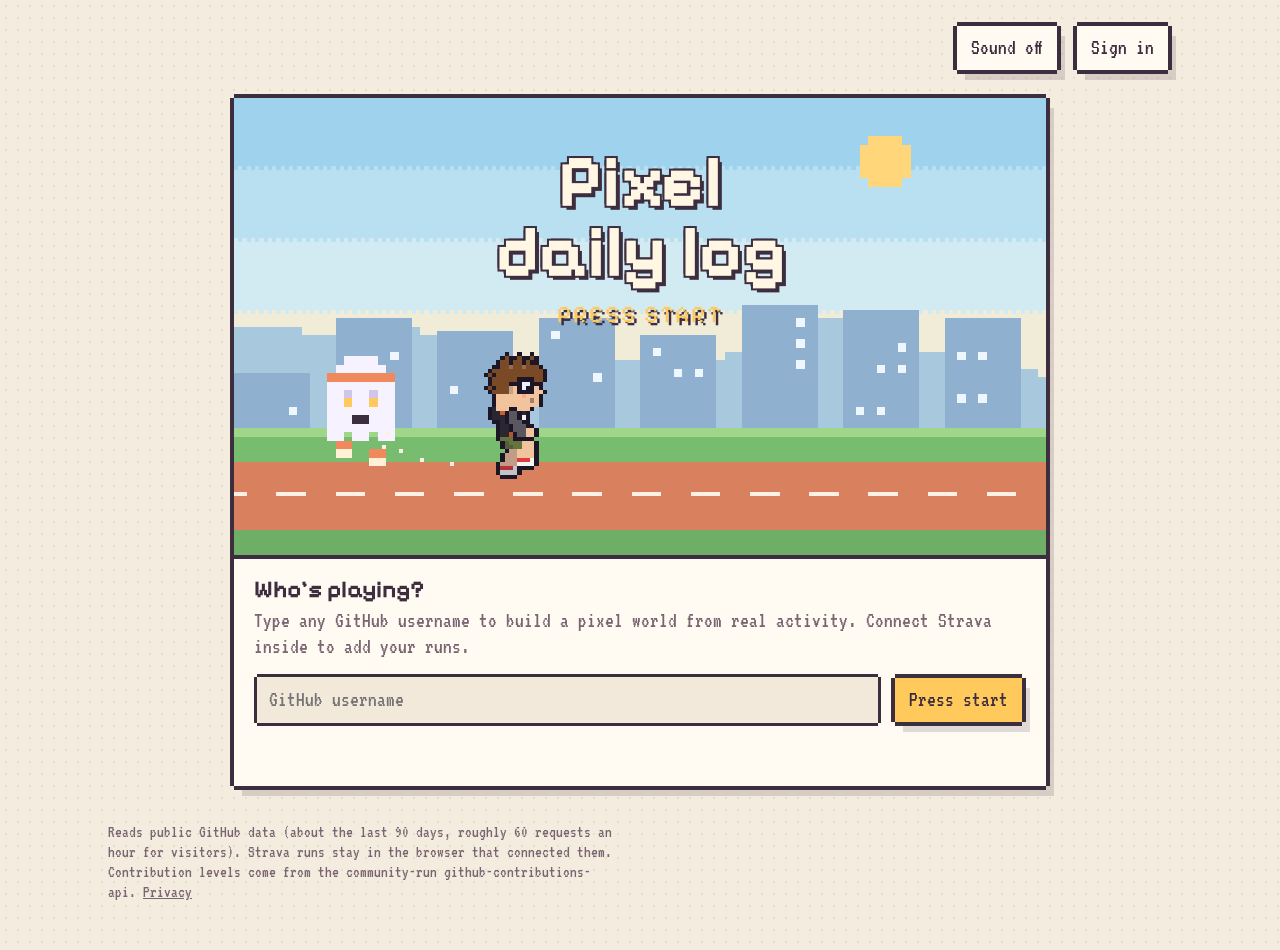
<file: index.html>
<!doctype html>
<html lang="en">
<head>
<meta charset="utf-8">
<meta name="viewport" content="width=device-width, initial-scale=1, viewport-fit=cover">
<title>Pixel daily log</title>
<meta name="description" content="Type your GitHub username and watch your days turn into a cozy pixel world.">
<link rel="preconnect" href="https://fonts.googleapis.com">
<link rel="preconnect" href="https://fonts.gstatic.com" crossorigin>
<link href="https://fonts.googleapis.com/css2?family=Pixelify+Sans:wght@500;700&family=VT323&display=swap" rel="stylesheet">
<link rel="stylesheet" href="css/style.css"><link rel="icon" type="image/png" href="favicon.png">
</head>
<body class="is-title">
<div class="wrap">
  <header class="hud">
    <div class="brand">
      <h1 class="logo">Pixel daily log</h1>
      <div class="who" id="who" hidden>
        <canvas id="ava" width="16" height="16" aria-hidden="true"></canvas>
        <span><span id="whoVerb">Playing as</span> <b id="whoName">—</b></span>
      </div>
    </div>
    <div class="tools">
      <button class="btn px btn-ico" id="roomBtn" type="button" hidden><span class="ico sm" data-icon="door"></span><span id="roomBtnText">My room</span><span class="newtag" id="roomNew" hidden>New!</span></button>
      <button class="btn px" id="share" hidden>Copy link</button>
      <button class="btn px" id="switch" hidden>Change player</button>
      <button class="btn px" id="sound" aria-pressed="false">Sound off</button>
      <button class="btn px" id="account" type="button" hidden>Sign in</button>
    </div>
  </header>

  <div class="hudbar px" id="stats" hidden>
    <div class="seg"><span class="ico" data-icon="flame"></span><b id="stStreak">0</b><span>day streak</span></div>
    <div class="seg"><span class="ico" data-icon="laptop"></span><b id="stContrib">0</b><span>contributions, 4 wks</span></div>
    <div class="seg" id="stYearBox"><span class="ico" data-icon="star"></span><b id="stYear">0</b><span>this past year</span></div>
    <div class="seg"><span class="ico" data-icon="shoe"></span><b id="stMiles">0</b><span>run miles, 4 wks</span></div>
  </div>

  <section class="top">
    <div class="stage px">
      <div class="screen">
        <canvas id="scene" tabindex="0" role="img" aria-label="Pixel scene"></canvas>
        <div class="title-overlay" aria-hidden="true">
          <div class="title-big">Pixel<br>daily log</div>
          <div class="press">Press start</div>
        </div>
      </div>

      <div class="caption" id="caption" hidden>
        <h2 id="capTitle">—</h2>
        <p id="capText">—</p>
        <div class="hint">Tap the scene to play. Use ← and → to change days.</div>
      </div>

      <div class="start" id="start">
        <h2>Who’s playing?</h2>
        <p>Type any GitHub username to build a pixel world from real activity. Connect Strava inside to add your runs.</p>
        <form class="field" id="startForm">
          <input id="userInput" name="user" placeholder="GitHub username" autocomplete="username" autocapitalize="off" spellcheck="false" aria-label="GitHub username" required>
          <button class="btn primary px" id="go" type="submit">Press start</button>
        </form>
        <div class="msg" id="msg" role="status"></div>
      </div>
    </div>

    <div class="side px" id="calbox" hidden>
      <h2>Pick a day</h2>
      <div class="cal" id="cal" role="group" aria-label="The last four weeks"></div>
      <div class="legend">
        <span><span class="ico sm" data-icon="laptop"></span>Code</span>
        <span><span class="ico sm" data-icon="shoe"></span>Run</span>
        <span><span class="glowdot"></span>Brighter = bigger day</span>
      </div>
    </div>
  </section>

  <!-- The room screen: shown instead of the main page when the address ends in #room -->
  <section class="room-screen" id="roomScreen" hidden aria-labelledby="hRoom">
    <div class="room-head">
      <button class="btn px" id="roomBack" type="button">← Back</button>
      <h2 id="hRoom" tabindex="-1">My room</h2>
      <!-- Your room level and XP; tap for how XP is earned (main.js fills it in) -->
      <button class="room-xp px" id="roomXp" type="button" aria-haspopup="dialog" hidden>
        <b id="xpLevel">Lv 1</b>
        <span class="xp-bar" aria-hidden="true"><span class="xp-fill" id="xpFill"></span></span>
        <span class="xp-text" id="xpText">0 / 50 XP</span>
      </button>
      <label class="room-dev" id="roomDev" hidden>Dev level <select id="roomLevel"><option>1</option><option>2</option><option>3</option><option>4</option><option>5</option></select></label>
      <button class="btn px" id="pick" type="button">Pick character<span class="newtag" id="pickNew" hidden>New!</span></button>
      <button class="btn px" id="adopt" type="button" hidden>Adopt</button>
    </div>
    <div class="room-frame">
      <canvas id="room" role="img" aria-label="Your pixel room: a bed, a closet, a desk with a computer, a chair, a window, a door and your school pennant, with your character in it. Walk with the arrow keys or W A S D, or click the floor. Stand at the closet and press E to change your character."></canvas>
      <!-- A pixel wipe across the room when you go through a door (main.js) -->
      <div class="room-wipe" id="roomWipe" hidden aria-hidden="true"></div>
      <!-- "Level up!" after reaching a new level, or a seasonal hello like "Happy Halloween!" (main.js) -->
      <div class="room-banner px" id="roomBanner" role="status" hidden>
        <canvas class="room-banner-art" id="bannerArt" role="img" hidden></canvas>
        <b class="room-banner-title" id="bannerTitle"></b>
        <span id="bannerText"></span>
      </div>
      <!-- Above the closet or the door when you stand at it (room.js moves it) -->
      <div class="room-bubble px" id="roomBubble" hidden>
        <span id="roomBubbleText" role="status"></span>
        <button class="btn primary px" id="roomOpen" type="button" hidden>Open</button>
      </div>
      <!-- Touch screens only: hold an arrow to walk. Laid out the way each one moves on the floor. -->
      <div class="room-pad" id="roomPad" aria-hidden="true">
        <button class="btn px" type="button" data-key="ArrowLeft" tabindex="-1">&#8598;&#xFE0E;</button>
        <button class="btn px" type="button" data-key="ArrowUp" tabindex="-1">&#8599;&#xFE0E;</button>
        <button class="btn px" type="button" data-key="ArrowDown" tabindex="-1">&#8601;&#xFE0E;</button>
        <button class="btn px" type="button" data-key="ArrowRight" tabindex="-1">&#8600;&#xFE0E;</button>
      </div>
    </div>
  </section>

  <!-- How XP works and what the next level brings (the XP bar in the room header opens it) -->
  <dialog class="picker" id="xpBox" aria-labelledby="xpTitle">
    <div class="picker-box px xp-box">
      <button class="x pick-close" id="xpClose" type="button" aria-label="Close">×</button>
      <h2 id="xpTitle">Room level</h2>
      <p class="xp-now" id="xpNow"></p>
      <p class="small" id="xpApprox" hidden>This is an estimate from the last 4 weeks of public GitHub activity. Runs and older days stay private.</p>
      <h3>How you earn XP</h3>
      <ul class="xp-rules" id="xpRules"></ul>
      <h3 id="xpNextTitle">Next level</h3>
      <p id="xpNext"></p>
    </div>
  </dialog>

  <!-- Adopt a pet: the first one is free, the rest cost XP (adopt.js) -->
  <dialog class="picker" id="monitorBox" aria-labelledby="monTitle">
    <div class="monitor">
      <button class="x pick-close" id="monClose" type="button" aria-label="Close">×</button>
      <div class="mon-bezel px">
        <h2 id="monTitle">My latest work</h2>
        <div class="mon-screen">
          <div class="mon-stats" id="monStats"></div>
          <ol class="mon-list" id="monList" aria-label="Latest GitHub work"></ol>
          <p class="mon-note" id="monNote" role="status"></p>
        </div>
      </div>
      <div class="mon-stand" aria-hidden="true"></div>
    </div>
  </dialog>
  <dialog class="picker" id="adoptBox" aria-labelledby="adoptTitle">
    <div class="picker-box px adopt-box">
      <button class="x pick-close" id="adoptClose" type="button" aria-label="Close">×</button>
      <h2 id="adoptTitle">Adopt a pet</h2>
      <p class="small" id="adoptInfo" role="status"></p>
      <div class="adopt-grid" id="adoptGrid"></div>
    </div>
  </dialog>

  <dialog class="picker" id="picker" aria-labelledby="pickName">
    <div class="picker-box px">
      <button class="x pick-close" id="pickClose" type="button" aria-label="Close">×</button>
      <h2 id="pickName">—</h2>
      <div class="small" id="pickCount"></div>
      <div class="pick-stage">
        <button class="btn px arrow" id="pickPrev" type="button" aria-label="Previous character">&#9664;&#xFE0E;</button>
        <canvas id="pickArt" role="img"></canvas>
        <button class="btn px arrow" id="pickNext" type="button" aria-label="Next character">&#9654;&#xFE0E;</button>
      </div>
      <p class="pick-hint" id="pickHint" role="status"></p>
      <button class="btn primary px" id="pickGo" type="button">Play</button>
      <p class="small" id="pickDev" hidden>Dev mode (roster=all): every character is unlocked for this visit only.</p>
    </div>
  </dialog>

  <nav class="tabs" id="tabs" hidden aria-label="Day details">
    <button class="tab" data-panel="pGit" aria-pressed="false"><span class="ico sm" data-icon="laptop"></span>GitHub</button>
    <button class="tab" data-panel="pRun" aria-pressed="true"><span class="ico sm" data-icon="shoe"></span>Runs</button>
    <button class="tab" data-panel="pMusic" aria-pressed="false"><span class="ico sm" data-icon="tape"></span>Music</button>
  </nav>

  <section class="panels" id="panels" hidden>
    <article class="panel px" id="pGit" aria-labelledby="hGit">
      <h2 id="hGit"><span class="ico" data-icon="laptop"></span>GitHub</h2>
      <p class="sub" id="bio">What you did</p>
      <p class="small" id="ghNote" role="status" hidden></p>
      <div class="meterrow">
        <div class="meter" id="meter" aria-hidden="true"></div>
        <div id="meterText">—</div>
      </div>
      <h3>This day</h3>
      <ul class="list" id="ghList"></ul>
      <h3>Most active in (4 weeks)</h3>
      <div id="topRepos" class="muted">—</div>
    </article>

    <article class="panel px active" id="pRun" aria-labelledby="hRun">
      <h2 id="hRun"><span class="ico" data-icon="shoe"></span>Runs</h2>
      <p class="sub">Pace and progress</p>
      <div class="strava" id="stravaBox" hidden>
        <button class="btn strava-btn px" id="stravaConnect" type="button" hidden>Connect with Strava</button>
        <div id="stravaStatus" class="small" role="status"></div>
      </div>
      <ul class="list runs" id="runList"></ul>
      <details class="addrun" id="addRun">
        <summary>Add a run by hand</summary>
        <form class="runform" id="runForm">
          <label>Miles<input id="rMi" type="number" min="0.1" max="200" step="0.01" inputmode="decimal" required></label>
          <label>Minutes<input id="rMin" type="number" min="1" max="2000" step="0.1" inputmode="decimal" placeholder="optional"></label>
          <label class="wide">Name<input id="rName" maxlength="40" placeholder="Evening run"></label>
          <button class="btn primary px wide" type="submit">Add run to this day</button>
        </form>
      </details>
      <div class="pacebox">
        <div class="pacecard"><span class="muted">Best pace</span><b id="paceBest">—</b><span class="small" id="paceBestDay"></span></div>
        <div class="pacecard"><span class="muted">Average pace</span><b id="paceAvg">—</b><span class="small">last 4 weeks</span></div>
      </div>
      <h3>Weekly distance</h3>
      <div class="bars" id="bars"></div>
      <p class="small" id="runsNote">Runs you add by hand are saved in this browser only.</p>
      <p class="small powered" id="poweredBy" hidden>Powered by Strava</p>
    </article>

    <article class="panel px" id="pMusic" aria-labelledby="hMusic">
      <h2 id="hMusic"><span class="ico" data-icon="tape"></span>Music</h2>
      <p class="sub" id="musicSub">The day’s soundtrack</p>

      <!-- Not connected (or a peek with no Last.fm): how to connect, and the username box -->
      <div id="musicEmpty">
        <div class="tape" aria-hidden="true">
          <div class="label">No tape yet</div>
          <div class="reel l"></div><div class="reel r"></div>
        </div>
        <p id="musicEmptyTitle"><b>Connect Last.fm to see your day’s soundtrack</b></p>
        <div id="musicConnect">
          <ol class="howto small">
            <li>On Last.fm, open <b>Settings → Applications</b> and connect <b>Spotify</b>. Last.fm then records what you play.</li>
            <li>Type your Last.fm username here.</li>
          </ol>
          <form class="runform" id="musicForm">
            <label class="wide" for="lfUser">Last.fm username<input id="lfUser" maxlength="16" autocomplete="off" autocapitalize="off" spellcheck="false" placeholder="your-name"></label>
            <button class="btn primary px wide" id="musicGo" type="submit">Connect Last.fm</button>
          </form>
        </div>
        <p class="small" id="musicMsg" role="status"></p>
      </div>

      <!-- Connected: the selected day's soundtrack -->
      <div id="musicBody" hidden>
        <p class="nowplaying" id="musicNow" role="status" hidden></p>
        <div class="pacebox">
          <div class="pacecard"><span class="muted">Plays</span><b id="musicPlays">—</b><span class="small" id="musicPlaysSub">&nbsp;</span></div>
          <div class="pacecard"><span class="muted">Top artist</span><b id="musicArtist">—</b><span class="small" id="musicArtistSub">&nbsp;</span></div>
        </div>
        <h3 id="musicTracksH">Top tracks</h3>
        <ol class="list tracks" id="musicTracks"></ol>
        <p class="small" id="musicNote" role="status"></p>
        <details class="addrun" id="musicSettings" hidden>
          <summary>Last.fm settings</summary>
          <label class="check small"><input type="checkbox" id="musicShare"> Include my Last.fm username in “Copy link”</label>
          <button class="btn px" id="musicOff" type="button">Disconnect Last.fm</button>
        </details>
      </div>
    </article>
  </section>

  <!-- Sign in (account.js / login.js): email, then "check your email"; signed in: sign out -->
  <dialog class="picker" id="loginBox" aria-labelledby="loginTitle">
    <div class="picker-box px login-box">
      <button class="x pick-close" id="loginClose" type="button" aria-label="Close">×</button>
      <h2 id="loginTitle">Sign in</h2>
      <form class="login-form" id="loginForm">
        <p class="small">Keep your profile safe and open it on any device. We’ll email you a sign-in link, no password needed.</p>
        <label class="login-label" for="loginEmail">Email</label>
        <input id="loginEmail" type="email" autocomplete="email" autocapitalize="off" spellcheck="false" required placeholder="you@example.com">
        <button class="btn primary px" id="loginSend" type="submit">Email me a link</button>
      </form>
      <div id="loginSent" hidden>
        <p class="login-big">Check your email</p>
        <p class="small">We sent a link to <b id="loginSentTo"></b>. Open it on this device or any other and you’re in.</p>
      </div>
      <div id="loginIn" hidden>
        <p class="small">Signed in as <b id="loginWho"></b>. Your profile saves to your account.</p>
        <button class="btn px" id="loginOut" type="button">Sign out</button>
        <button class="linkbtn login-delete" id="loginDelete" type="button">Delete my saved profile</button>
      </div>
      <p class="small login-msg" id="loginMsg" role="status"></p>
      <p class="small"><a href="privacy.html">Privacy: what’s saved</a></p>
    </div>
  </dialog>

  <!-- A question with two answers (saving or choosing a profile when you sign in) -->
  <dialog class="picker" id="askBox" aria-labelledby="askTitle">
    <div class="picker-box px">
      <h2 id="askTitle">—</h2>
      <p class="ask-text" id="askText"></p>
      <div class="ask-buttons">
        <button class="btn primary px" id="askYes" type="button">Yes</button>
        <button class="btn px" id="askNo" type="button">No</button>
      </div>
    </div>
  </dialog>

  <footer>Reads public GitHub data (about the last 90 days, roughly 60 requests an hour for visitors). Strava runs stay in the browser that connected them. Contribution levels come from the community-run github-contributions-api. <a href="privacy.html">Privacy</a></footer>
</div>
<script type="module" src="js/main.js"></script>
</body>
</html>
</file>
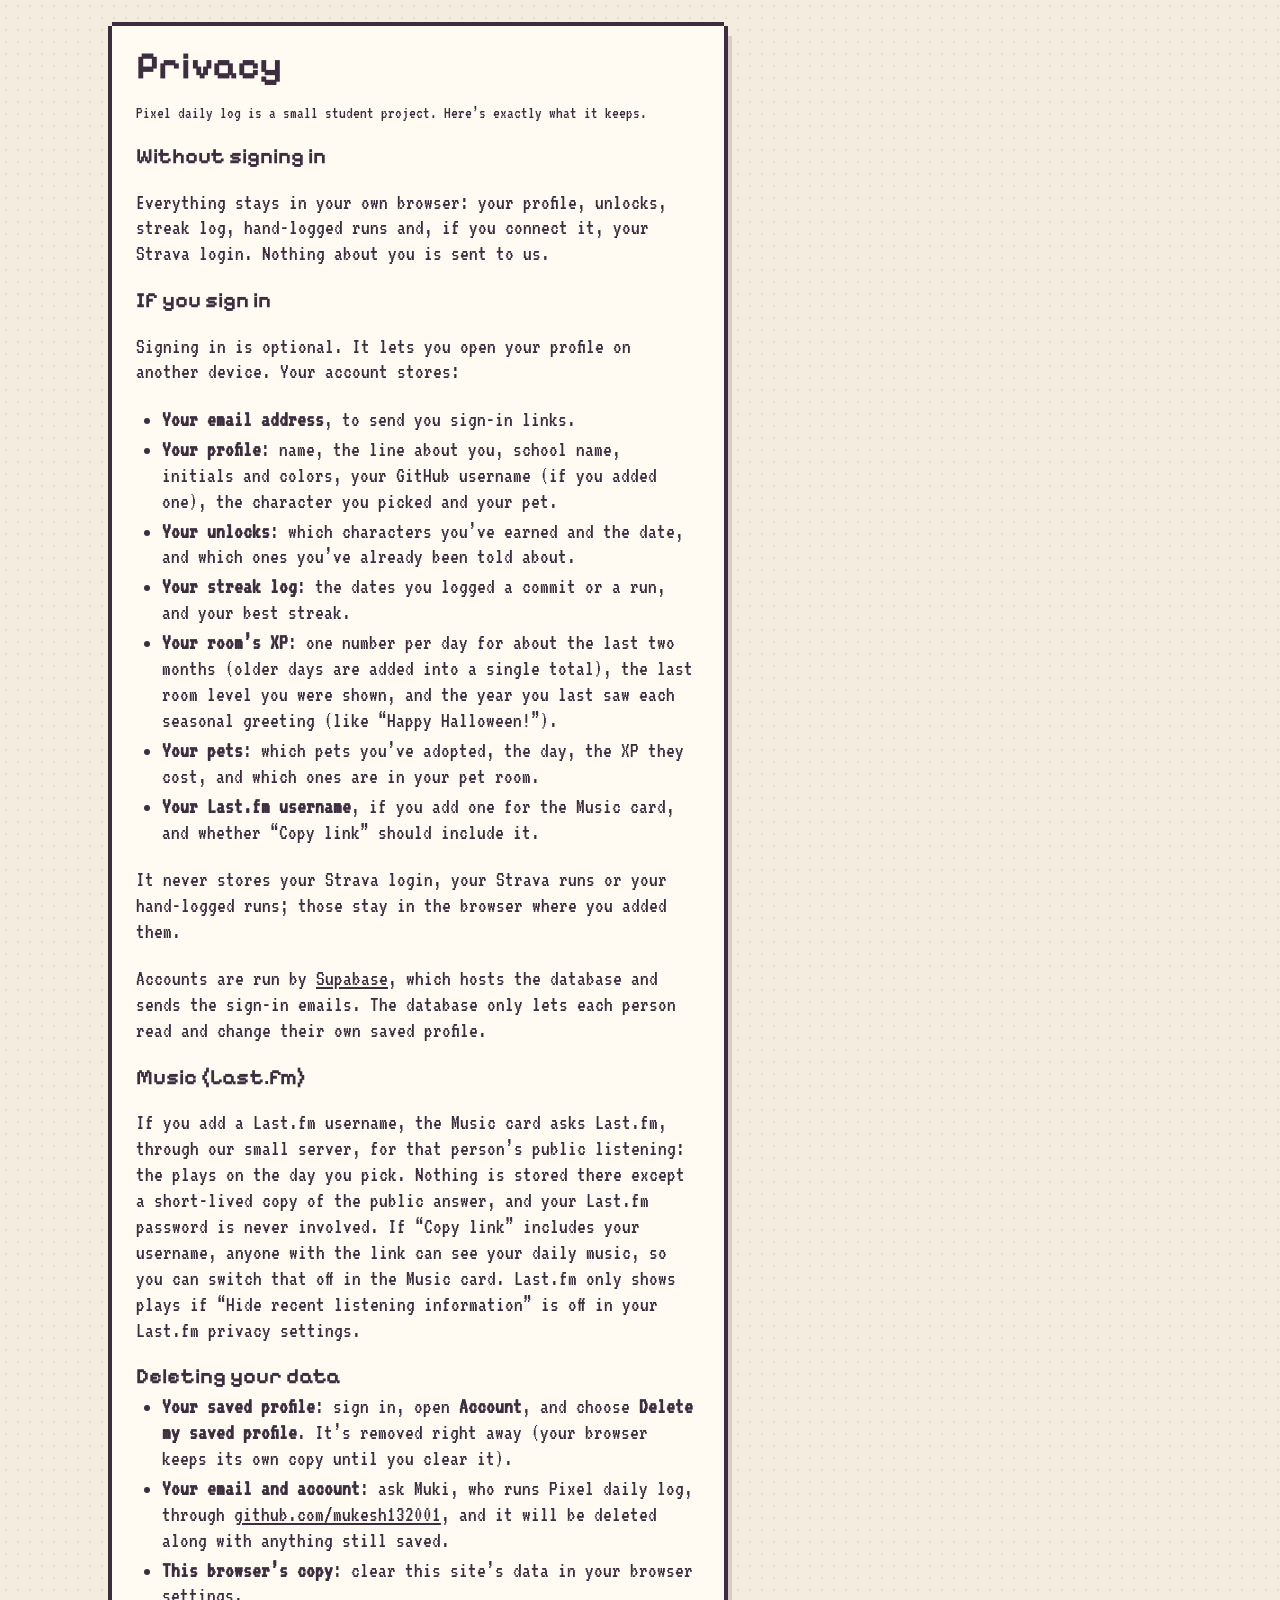
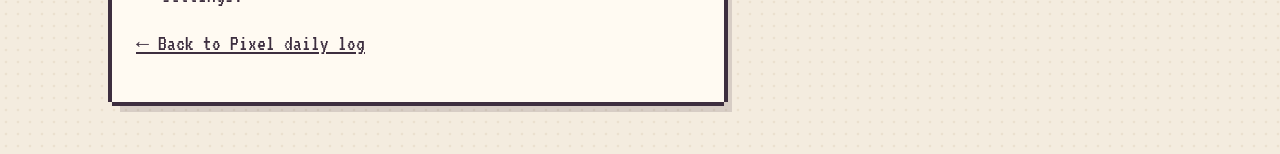
<file: privacy.html>
<!doctype html>
<html lang="en">
<head>
<meta charset="utf-8">
<meta name="viewport" content="width=device-width, initial-scale=1, viewport-fit=cover">
<title>Privacy · Pixel daily log</title>
<meta name="description" content="What Pixel daily log saves, where, and how to delete it.">
<link rel="preconnect" href="https://fonts.googleapis.com">
<link rel="preconnect" href="https://fonts.gstatic.com" crossorigin>
<link href="https://fonts.googleapis.com/css2?family=Pixelify+Sans:wght@500;700&family=VT323&display=swap" rel="stylesheet">
<link rel="stylesheet" href="css/style.css"><link rel="icon" type="image/png" href="favicon.png">
<style>
  .privacy{max-width:68ch;padding:20px 24px 24px}
  .privacy h1{font-size:clamp(1.7rem,4.5vw,2.4rem);margin-bottom:6px}
  .privacy h2{font-size:1.35rem;margin:22px 0 6px}
  .privacy p,.privacy li{color:var(--ink)}
  .privacy ul{padding-left:1.2em;margin:6px 0}
  .privacy li{margin:4px 0}
</style>
</head>
<body>
<div class="wrap">
  <main class="privacy px">
    <h1>Privacy</h1>
    <p class="small">Pixel daily log is a small student project. Here’s exactly what it keeps.</p>

    <h2>Without signing in</h2>
    <p>Everything stays in your own browser: your profile, unlocks, streak log, hand-logged runs and, if you connect it, your Strava login. Nothing about you is sent to us.</p>

    <h2>If you sign in</h2>
    <p>Signing in is optional. It lets you open your profile on another device. Your account stores:</p>
    <ul>
      <li><b>Your email address</b>, to send you sign-in links.</li>
      <li><b>Your profile</b>: name, the line about you, school name, initials and colors, your GitHub username (if you added one), the character you picked and your pet.</li>
      <li><b>Your unlocks</b>: which characters you’ve earned and the date, and which ones you’ve already been told about.</li>
      <li><b>Your streak log</b>: the dates you logged a commit or a run, and your best streak.</li>
      <li><b>Your room’s XP</b>: one number per day for about the last two months (older days are added into a single total), the last room level you were shown, and the year you last saw each seasonal greeting (like “Happy Halloween!”).</li>
      <li><b>Your pets</b>: which pets you’ve adopted, the day, the XP they cost, and which ones are in your pet room.</li>
      <li><b>Your Last.fm username</b>, if you add one for the Music card, and whether “Copy link” should include it.</li>
    </ul>
    <p>It never stores your Strava login, your Strava runs or your hand-logged runs; those stay in the browser where you added them.</p>
    <p>Accounts are run by <a href="https://supabase.com" rel="noopener">Supabase</a>, which hosts the database and sends the sign-in emails. The database only lets each person read and change their own saved profile.</p>

    <h2>Music (Last.fm)</h2>
    <p>If you add a Last.fm username, the Music card asks Last.fm, through our small server, for that person’s public listening: the plays on the day you pick. Nothing is stored there except a short-lived copy of the public answer, and your Last.fm password is never involved. If “Copy link” includes your username, anyone with the link can see your daily music, so you can switch that off in the Music card. Last.fm only shows plays if “Hide recent listening information” is off in your Last.fm privacy settings.</p>

    <h2>Deleting your data</h2>
    <ul>
      <li><b>Your saved profile</b>: sign in, open <b>Account</b>, and choose <b>Delete my saved profile</b>. It’s removed right away (your browser keeps its own copy until you clear it).</li>
      <li><b>Your email and account</b>: ask Muki, who runs Pixel daily log, through <a href="https://github.com/mukesh132001" rel="noopener">github.com/mukesh132001</a>, and it will be deleted along with anything still saved.</li>
      <li><b>This browser’s copy</b>: clear this site’s data in your browser settings.</li>
    </ul>

    <p><a href="./">← Back to Pixel daily log</a></p>
  </main>
</div>
</body>
</html>
</file>
<file: css/style.css>
/* =========================================================
   Pixel daily log: cozy retro theme
   Light mode = warm paper. Dark mode = soft plum night.
   ========================================================= */

/* lets the glow on the biggest days breathe smoothly */
@property --blur{syntax:'<length>';inherits:false;initial-value:0px}

:root{
  --bg:#f4ecdf; --bg-dot:#ebe0cf;
  --panel:#fffaf2; --tile:#f3e9da; --ink:#3d2e3f; --ink-soft:#7a6672;
  --line:#3d2e3f; --shadow:rgba(61,46,63,.16);
  --accent:#ffc95c; --run:#f08a5d; --code:#4caf6e; --music:#d77fa1;
  --empty:#e6dccb; --bad:#c4473a; --on-accent:#3d2e3f;
  --room-top:#5a3d3a; --room-bottom:#2e2028; --room-glow:rgba(255,201,92,.24);   /* warm dusk behind the room */
  color-scheme:light;
  box-sizing:border-box;
  padding-top:env(safe-area-inset-top,0px);
  padding-bottom:env(safe-area-inset-bottom,0px);
}
@media (prefers-color-scheme: dark){
  :root:not([data-theme="light"]){
    --bg:#241c2b; --bg-dot:#2a2132;
    --panel:#30263a; --tile:#3a2f46; --ink:#f6e9d6; --ink-soft:#bfaebf;
    --line:#8e78a8; --shadow:rgba(0,0,0,.38);
    --accent:#ffc95c; --run:#ff9f73; --code:#6fd08c; --music:#f09cc0;
    --empty:#45394f; --bad:#ff8a7a; --on-accent:#3d2e3f;
    --room-top:#3a2c56; --room-bottom:#17121f; --room-glow:rgba(255,201,92,.14);
    color-scheme:dark;
  }
}
:root[data-theme="dark"]{
  --bg:#241c2b; --bg-dot:#2a2132;
  --panel:#30263a; --tile:#3a2f46; --ink:#f6e9d6; --ink-soft:#bfaebf;
  --line:#8e78a8; --shadow:rgba(0,0,0,.38);
  --accent:#ffc95c; --run:#ff9f73; --code:#6fd08c; --music:#f09cc0;
  --empty:#45394f; --bad:#ff8a7a; --on-accent:#3d2e3f;
  --room-top:#3a2c56; --room-bottom:#17121f; --room-glow:rgba(255,201,92,.14);
  color-scheme:dark;
}

html{scroll-padding-top:env(safe-area-inset-top,0px)}
*,*::before,*::after{box-sizing:inherit}
[hidden]{display:none !important}
body{
  margin:0; color:var(--ink);
  background-color:var(--bg);
  /* a faint pixel-dot texture, like old paper */
  background-image:radial-gradient(var(--bg-dot) 1.5px, transparent 1.6px);
  background-size:12px 12px;
  font-family:"VT323",ui-monospace,"Courier New",monospace;
  font-size:1.35rem; line-height:1.2;
}
h1,h2,h3{font-family:"Pixelify Sans","VT323",ui-monospace,monospace;font-weight:700;margin:0;line-height:1.05}
a{color:inherit}
button,input{font:inherit;color:inherit}
:focus-visible{outline:3px dashed var(--accent);outline-offset:4px}

.wrap{max-width:1100px;margin:0 auto;padding:22px 18px 48px}

/* pixel frame: notched corners from four offset shadows, plus a soft drop shadow */
.px{
  background:var(--panel);
  box-shadow:0 -4px 0 0 var(--line),0 4px 0 0 var(--line),-4px 0 0 0 var(--line),4px 0 0 0 var(--line),8px 10px 0 0 var(--shadow);
  margin:4px;
}
.btn{border:0;cursor:pointer;padding:8px 14px;min-height:44px;background:var(--panel)}
.btn:hover{background:var(--accent);color:var(--on-accent)}
.btn.primary{background:var(--accent);color:var(--on-accent)}
.btn.primary:hover{background:var(--run);color:#fff}
.btn[aria-pressed="true"]{background:var(--accent);color:var(--on-accent)}
.btn:disabled{opacity:.5;cursor:wait}
.btn-ico{display:inline-flex;align-items:center;gap:8px}

/* pixel icons (inline SVG made in main.js) */
.ico{display:inline-flex;width:20px;height:20px;flex:none}
.ico svg{width:100%;height:100%;display:block}
.ico.sm{width:14px;height:14px}

/* ---------- header ---------- */
.hud{display:flex;flex-wrap:wrap;align-items:center;justify-content:space-between;gap:14px;margin-bottom:20px}
.logo{font-size:clamp(1.7rem,4.5vw,2.6rem)}
.who{display:flex;align-items:center;gap:10px;margin-top:6px;color:var(--ink-soft)}
.who b{color:var(--ink);font-weight:400}
#ava{width:36px;height:36px;image-rendering:pixelated;box-shadow:0 0 0 3px var(--line)}
.tools{display:flex;flex-wrap:wrap;gap:12px}

/* ---------- stats bar ---------- */
.hudbar{display:grid;grid-template-columns:repeat(4,minmax(0,1fr));margin-bottom:26px}
.seg{display:flex;align-items:center;gap:8px;padding:10px 14px;min-width:0}
.seg + .seg{border-left:3px dashed var(--empty)}
.seg b{font-family:"Pixelify Sans","VT323",monospace;font-size:1.5rem}
.seg span:last-child{color:var(--ink-soft);font-size:1.05rem;line-height:1}

/* ---------- scene ---------- */
.top{display:grid;grid-template-columns:minmax(0,3fr) minmax(0,2fr);gap:26px;align-items:start}
.stage{padding:0;overflow:hidden}
.screen{position:relative}
#scene{display:block;width:100%;height:auto;aspect-ratio:16/9;image-rendering:pixelated;image-rendering:crisp-edges;cursor:pointer;background:#2c2244}
.caption{padding:12px 16px 14px;border-top:4px solid var(--line)}
.caption h2{font-size:1.5rem}
.caption p{margin:4px 0 0;color:var(--ink-soft)}
.hint{font-size:1.05rem;color:var(--ink-soft);margin-top:8px}

/* ---------- title screen ---------- */
.title-overlay{display:none;position:absolute;inset:0;flex-direction:column;align-items:center;justify-content:flex-start;padding-top:6%;pointer-events:none;text-align:center}
.is-title .title-overlay{display:flex}
.title-big{
  font-family:"Pixelify Sans","VT323",monospace;font-weight:700;
  font-size:clamp(2rem,7.5vw,4.6rem);line-height:.95;color:#fff6e4;
  text-shadow:4px 4px 0 #3d2e3f,-2px -2px 0 #3d2e3f,2px -2px 0 #3d2e3f,-2px 2px 0 #3d2e3f;
}
.press{
  margin-top:14px;font-family:"Pixelify Sans","VT323",monospace;font-size:clamp(1rem,2.6vw,1.5rem);
  color:var(--accent);text-shadow:3px 3px 0 #3d2e3f;letter-spacing:.08em;text-transform:uppercase;
  animation:blink 1.1s steps(2) infinite;
}
@keyframes blink{50%{opacity:0}}
.is-title .top{grid-template-columns:minmax(0,1fr);max-width:820px;margin:0 auto}
.is-title .logo{position:absolute;width:1px;height:1px;overflow:hidden;clip:rect(0 0 0 0);white-space:nowrap}
.start{padding:18px 20px 20px;border-top:4px solid var(--line)}
.start h2{font-size:1.5rem;margin-bottom:6px}
.start p{margin:0 0 14px;color:var(--ink-soft)}
.field{display:flex;gap:10px;flex-wrap:wrap}
.field input,.runform input{
  flex:1;min-width:0;border:0;padding:8px 12px;min-height:44px;background:var(--tile);
  box-shadow:0 -3px 0 0 var(--line),0 3px 0 0 var(--line),-3px 0 0 0 var(--line),3px 0 0 0 var(--line);margin:3px;
}
.msg{margin-top:12px;min-height:1.3em}
.msg.bad{color:var(--bad)}
.small{font-size:1.05rem;color:var(--ink-soft)}
.muted{color:var(--ink-soft)}

/* ---------- glowing calendar ---------- */
.side{padding:18px}
.side h2{font-size:1.35rem;margin-bottom:12px}
.cal{display:grid;grid-template-columns:repeat(7,minmax(0,1fr));gap:8px}
.dow{text-align:center;color:var(--ink-soft);font-size:1.05rem}
.day{
  --tint:transparent; --glow:transparent;
  position:relative;aspect-ratio:1;border:0;cursor:pointer;padding:0;margin:3px;
  background:color-mix(in srgb, var(--tint) var(--amt,0%), var(--tile));
  box-shadow:0 -3px 0 0 var(--line),0 3px 0 0 var(--line),-3px 0 0 0 var(--line),3px 0 0 0 var(--line),0 0 var(--blur,0px) var(--spread,0px) var(--glow);
  transition:transform .08s steps(2);
}
.day.code{--tint:var(--code)}
.day.run{--tint:var(--run)}
.day.both{--tint:var(--accent)}
.day.e1{--amt:18%}
.day.e2{--amt:32%;--glow:color-mix(in srgb, var(--tint) 50%, transparent);--blur:10px;--spread:1px}
.day.e3{--amt:48%;--glow:color-mix(in srgb, var(--tint) 70%, transparent);--blur:14px;--spread:2px}
.day.e4{--amt:64%;--glow:color-mix(in srgb, var(--tint) 90%, transparent);--blur:18px;--spread:3px;animation:pulse 2.4s ease-in-out infinite}
@keyframes pulse{50%{--blur:28px}}
.day .num{position:absolute;top:2px;left:5px;font-size:1.05rem}
.day .icons{position:absolute;right:4px;bottom:4px;display:flex;gap:2px}
.day .icons .ico{width:13px;height:13px}
.day:hover:not(:disabled){transform:translate(-2px,-2px)}
.day[aria-pressed="true"]{outline:3px solid var(--accent);outline-offset:4px;transform:translate(-2px,-2px)}
.day:disabled{cursor:not-allowed;opacity:.4}
.day.today::after{content:"";position:absolute;inset:-9px;border:3px dashed var(--run);animation:blink 1.2s steps(2) infinite;pointer-events:none}
@media (hover:hover){
  .day[data-tip]:hover::before{
    content:attr(data-tip);position:absolute;z-index:5;bottom:calc(100% + 12px);left:50%;transform:translateX(-50%);
    width:max-content;max-width:190px;white-space:normal;text-align:left;
    background:var(--ink);color:var(--panel);padding:6px 9px;font-size:1rem;line-height:1.15;pointer-events:none;
  }
  .day.tip-r[data-tip]:hover::before{left:auto;right:-6px;transform:none}
  .day.tip-l[data-tip]:hover::before{left:-6px;transform:none}
}
.legend{display:flex;flex-wrap:wrap;gap:14px;margin-top:16px;font-size:1.05rem;color:var(--ink-soft)}
.legend > span{display:inline-flex;align-items:center;gap:6px}
.glowdot{width:12px;height:12px;background:var(--code);box-shadow:0 0 8px 1px var(--code)}

/* ---------- your room (its own screen, #room) ---------- */
/* while it's open, everything else on the page steps aside (the picker dialog stays available) */
.is-room{overflow:hidden}
.is-room .wrap > :not(#roomScreen):not(dialog){display:none}
/* the whole visible screen: a slim header, then the room area takes the rest */
.room-screen{position:fixed;inset:0;height:100dvh;display:flex;flex-direction:column;background:var(--bg)}
.room-head{display:flex;align-items:center;gap:12px;
  padding:max(10px,env(safe-area-inset-top,0px)) max(14px,env(safe-area-inset-right,0px)) 12px max(14px,env(safe-area-inset-left,0px));
  border-bottom:4px solid var(--line)}
.room-head h2{font-size:1.5rem;margin-right:auto;min-width:0;white-space:nowrap;overflow:hidden;text-overflow:ellipsis;padding:2px}
.room-head h2:focus{outline:none}
.room-head h2:focus-visible{outline:3px dashed var(--accent);outline-offset:-1px}
.room-head .btn{flex:none}
/* a cozy dusk backdrop with a soft lamp glow, so the beige room stands out */
.room-frame{position:relative;flex:1 1 0;min-height:0;overflow:hidden;
  background:radial-gradient(ellipse 60% 55% at 50% 58%,var(--room-glow),transparent 70%),linear-gradient(var(--room-top),var(--room-bottom))}
/* the canvas covers the room area; room.js matches its pixels to the screen and moves the camera */
#room{position:absolute;inset:0;width:100%;height:100%;display:block;image-rendering:pixelated;image-rendering:crisp-edges}
/* the bubble over the closet or the door; room.js sets left/top to the top middle of the piece */
.room-bubble{position:absolute;margin:0;transform:translate(-50%,calc(-100% - 14px));display:flex;align-items:center;gap:8px;
  padding:4px 10px;font-size:1.2rem;white-space:nowrap;pointer-events:none}
.room-bubble[hidden]{display:none}
.room-bubble::after{content:"";position:absolute;left:50%;bottom:-14px;margin-left:-6px;border:6px solid transparent;border-top-color:var(--line)}
.room-bubble .btn{pointer-events:auto;min-height:40px;padding:4px 16px}
/* the touch arrow pad: only on touch screens, each arrow points the way it walks */
.room-pad{display:none;position:absolute;left:max(14px,env(safe-area-inset-left,0px));bottom:max(14px,env(safe-area-inset-bottom,0px));
  grid-template-columns:repeat(2,56px);grid-template-rows:repeat(2,56px);gap:12px;touch-action:none;user-select:none;-webkit-user-select:none}
@media (pointer:coarse){ .room-pad:not([hidden]){display:grid} }
.room-pad .btn{min-height:0;padding:0;font-size:1.7rem;line-height:1}
/* room level + XP in the header: "Lv 3", a chunky pixel bar, "220 / 300 XP" */
.room-xp{display:flex;align-items:center;gap:8px;flex:none;border:0;cursor:pointer;color:var(--ink);font:inherit;font-size:1.15rem;
  padding:4px 10px;min-height:40px}
.room-xp:hover{background:var(--tile)}
.room-xp b{font-family:"Pixelify Sans",system-ui,sans-serif;white-space:nowrap}
.xp-bar{display:block;width:72px;height:12px;background:var(--empty);box-shadow:0 0 0 2px var(--line);position:relative}
.xp-fill{position:absolute;left:0;top:0;bottom:0;width:0;background:var(--code)}
.xp-text{white-space:nowrap;color:var(--ink-soft)}
.xp-box h3{margin:14px 0 4px}
.xp-now{font-size:1.3rem}
/* titles stay centered like the other boxes; the list reads better lined up on the left */
.xp-box .xp-rules{align-self:stretch;text-align:left;margin:0;padding-left:1.2em}
.xp-rules li{margin:3px 0}
/* "Level up!" across the top of the room */
.room-banner{position:absolute;margin:0;left:50%;top:18px;transform:translateX(-50%);display:flex;flex-direction:column;align-items:center;
  gap:2px;padding:8px 18px;text-align:center;width:max-content;max-width:calc(100% - 40px);cursor:pointer;animation:banner-in .35s steps(4) both}
.room-banner[hidden]{display:none}
.room-banner-art{display:block;width:64px;height:80px;image-rendering:pixelated;image-rendering:crisp-edges}   /* 2x the 32x40 art */
.room-banner-art[hidden]{display:none}
.room-banner-title{font-family:"Pixelify Sans",system-ui,sans-serif;font-size:1.6rem;color:var(--run);white-space:nowrap}
@keyframes banner-in{from{transform:translate(-50%,-40px);opacity:0}to{transform:translate(-50%,0);opacity:1}}
.room-dev{display:flex;align-items:center;gap:6px;font-size:1.1rem;flex:none}
/* the wipe through a door: a plum curtain that sweeps across in 8 hard steps (main.js runs the animation) */
.room-wipe{position:absolute;inset:0;z-index:5;background:var(--room-bottom);box-shadow:inset -6px 0 0 var(--line);cursor:wait}
.room-wipe[hidden]{display:none}
/* adopting pets */
.adopt-box{width:min(720px,calc(100vw - 48px));max-height:calc(100dvh - 48px);overflow:auto}
.adopt-grid{display:grid;grid-template-columns:repeat(auto-fill,minmax(150px,1fr));gap:12px;margin-top:10px;width:100%}
.adopt-card{display:flex;flex-direction:column;align-items:center;gap:2px;padding:10px 8px;background:var(--tile)}
.adopt-card.owned{outline:3px solid var(--code);outline-offset:-3px}
.adopt-card canvas{width:84px;height:84px;image-rendering:pixelated;image-rendering:crisp-edges}   /*  4x the 21x21 art */
.adopt-card .btn{margin-top:6px;min-height:40px;padding:4px 10px;font-size:1.1rem}
.adopt-card .btn:disabled{cursor:not-allowed}
.room-dev select{font:inherit;padding:2px 4px}

/* ---------- character select ---------- */
.picker{border:0;padding:0;background:none;color:var(--ink);max-width:calc(100vw - 32px);max-height:calc(100dvh - 32px);overflow:visible}
.picker::backdrop{background:rgba(31,24,38,.72)}
.picker-box{position:relative;display:flex;flex-direction:column;align-items:center;text-align:center;padding:20px 22px 22px;width:min(520px,calc(100vw - 48px))}
.picker-box h2{font-size:clamp(1.6rem,5vw,2.2rem)}
.pick-close{position:absolute;top:6px;right:6px;font-size:1.6rem}

/* ---------- the monitor on the desk: your latest GitHub work ---------- */
.sr-only{position:absolute;width:1px;height:1px;overflow:hidden;clip:rect(0 0 0 0);white-space:nowrap}
.monitor{position:relative;display:flex;flex-direction:column;align-items:center;width:min(560px,calc(100vw - 48px))}
.mon-bezel{align-self:stretch;background:#2d2635;padding:16px 14px 14px}
.mon-bezel h2{color:#f6e9d6;font-size:clamp(1.4rem,4.5vw,1.9rem);margin:0 34px 10px 2px}
.mon-screen{background:#0f2a1c;color:#bff0cf;padding:12px 14px;border:3px solid #1d4a32;max-height:min(66dvh,480px);overflow:auto}
.monitor .pick-close{color:#f6e9d6;z-index:1}
.mon-stats{display:flex;gap:22px;padding-bottom:10px;margin-bottom:8px;border-bottom:2px dashed #1d4a32}
.mon-stat b{display:block;font-size:1.9rem;line-height:1;color:#8fdcae}
.mon-stat span{font-size:1.05rem;color:#8cc4a2}
.mon-list{list-style:none;margin:0;padding:0}
.mon-list li+li{border-top:2px solid #16382a}
.mon-list a{display:grid;grid-template-columns:minmax(0,1fr) auto;gap:0 12px;padding:8px 6px;color:inherit;text-decoration:none}
.mon-list a:hover,.mon-list a:focus-visible{background:#17402b;outline:2px solid #8fdcae;outline-offset:-2px}
.mon-repo{grid-column:1/-1;color:#8fdcae;font-size:1.05rem;overflow-wrap:anywhere}
.mon-text{overflow-wrap:anywhere}
.mon-when{color:#8cc4a2;font-size:1.05rem;white-space:nowrap;align-self:end}
.mon-note{margin:6px 2px;color:#8cc4a2}
.mon-note:empty{display:none}
.mon-stand{position:relative;width:44px;height:16px;background:#2d2635;margin-bottom:24px}
.mon-stand::after{content:"";position:absolute;left:50%;bottom:-10px;width:128px;height:10px;transform:translateX(-50%);background:#2d2635}

/* ---------- sign in and questions (same pixel box as the picker) ---------- */
.login-box p{margin:8px 0}
.login-form{display:flex;flex-direction:column;align-items:stretch;gap:8px;width:100%;max-width:340px;margin-top:6px}
.login-label{text-align:left;font-size:1.05rem;color:var(--ink-soft)}
.login-form input{border:0;padding:8px 12px;min-height:44px;background:var(--tile);margin:3px;
  box-shadow:0 -3px 0 0 var(--line),0 3px 0 0 var(--line),-3px 0 0 0 var(--line),3px 0 0 0 var(--line)}
.login-big{font-family:"Pixelify Sans","VT323",monospace;font-size:1.5rem}
.login-delete{display:block;margin:14px auto 0;font-size:1.05rem}
.login-msg{min-height:1.2em}
.login-msg.bad{color:var(--bad)}
.ask-text{margin:12px 0 16px;max-width:36ch}
.ask-buttons{display:flex;flex-wrap:wrap;justify-content:center;gap:12px}
.pick-stage{display:flex;align-items:center;justify-content:center;gap:14px;width:100%;margin:14px 0 10px}
/* picker.js sets the width to a whole-number multiple of 32px so pixels stay even */
#pickArt{display:block;height:auto;background:var(--tile);image-rendering:pixelated;image-rendering:crisp-edges}
.arrow{min-width:48px;min-height:48px;font-size:1.3rem}
.pick-hint{margin:0 0 14px;min-height:2.4em;color:var(--ink-soft);max-width:30ch}

/* ---------- panels ---------- */
.tabs{display:none}
/* the three cards line up at the top and stretch to the same height */
.panels{display:grid;grid-template-columns:repeat(3,minmax(0,1fr));align-items:stretch;gap:26px;margin-top:30px}
.panel{padding:16px 18px 18px}
.panel h2{font-size:1.4rem;display:flex;align-items:center;gap:10px;margin-bottom:2px}
.sub{color:var(--ink-soft);margin:0 0 12px;font-size:1.1rem}
#ghNote{margin:-6px 0 12px}   /* "Showing saved data from 20 min ago", only when GitHub's limit is hit */
.panel h3{font-size:1.05rem;margin:18px 0 8px;font-weight:500;color:var(--ink-soft)}
.list{list-style:none;margin:0;padding:0}
.list li{padding:8px 0;border-bottom:2px dashed var(--empty)}
.list li:last-child{border-bottom:0}
/* "Show all N ▾" under a long list (made in main.js) */
.more{display:block;min-height:36px;padding:4px 12px;margin-top:10px;font-size:1.1rem}
.commit{display:block;font-size:1.05rem;color:var(--ink-soft);margin-top:2px;overflow-wrap:anywhere}
.meterrow{display:flex;align-items:center;gap:12px;flex-wrap:wrap}
.meter{display:flex;gap:4px}
.meter i{width:16px;height:16px;display:block;background:var(--empty)}
.tag{display:inline-block;background:var(--tile);padding:1px 7px;margin:3px 5px 3px 0;text-decoration:none}
.tag:hover{background:var(--code);color:var(--panel)}

/* run rows: icon | name + source | distance + pace */
.runrow{display:grid;grid-template-columns:20px minmax(0,1fr) auto auto;align-items:center;gap:10px}
.rname{overflow-wrap:anywhere}
.rsub{font-size:1rem;color:var(--ink-soft)}
.rnums{text-align:right;white-space:nowrap}
.rdist{font-family:"Pixelify Sans","VT323",monospace;font-weight:700}
.rpace{font-size:1.05rem;color:var(--ink-soft)}
.prtag{display:inline-block;background:var(--accent);color:var(--on-accent);padding:0 5px;margin-left:4px;font-size:.95rem}
.x{border:0;background:none;cursor:pointer;color:var(--ink-soft);padding:4px 6px;min-width:32px;min-height:32px}
.x:hover{color:var(--bad)}
.linkbtn{border:0;background:none;cursor:pointer;color:var(--ink-soft);text-decoration:underline;padding:0}

.strava{margin:2px 0 12px}
.strava-btn{background:#fc5200;color:#fff;font-family:"Pixelify Sans","VT323",monospace;font-weight:700}
.strava-btn:hover{background:#d94600;color:#fff}
#stravaStatus{margin-top:8px}
.powered{margin-top:4px;color:#fc5200}

.addrun{margin-top:10px}
.addrun summary{cursor:pointer;color:var(--ink-soft);font-size:1.1rem;min-height:32px;display:flex;align-items:center}
.addrun summary:hover{color:var(--ink)}
.runform{display:grid;grid-template-columns:1fr 1fr;gap:8px;margin-top:6px}
.runform .wide{grid-column:1/-1}
.runform label{font-size:1.05rem;color:var(--ink-soft);display:flex;flex-direction:column}

/* the Music card */
.howto{margin:6px 0 10px;padding-left:20px}
.howto li{margin-bottom:4px}
.nowplaying{margin:0 0 10px;padding:6px 10px;background:var(--music);color:#2b1e2c;overflow-wrap:anywhere}
#musicArtist{white-space:normal;overflow-wrap:anywhere;line-height:1.1}
.tracks{list-style:none;counter-reset:track;padding:0}
.tracks li{display:grid;grid-template-columns:22px minmax(0,1fr) auto;gap:8px;align-items:baseline}
.tracks li::before{counter-increment:track;content:counter(track);color:var(--ink-soft)}
.tracks .plays{color:var(--ink-soft);white-space:nowrap}
.tracks .by{display:block;font-size:1rem;color:var(--ink-soft);overflow-wrap:anywhere}
.check{display:flex;gap:8px;align-items:center;margin:8px 0}
#musicSettings .btn{min-height:40px;margin-top:4px}
.pacebox{display:grid;grid-template-columns:1fr 1fr;gap:10px;margin-top:16px}
.pacecard{background:var(--tile);padding:10px 12px;display:flex;flex-direction:column;gap:2px;min-width:0}
.pacecard > span:first-child{white-space:nowrap}
.pacecard b{font-family:"Pixelify Sans","VT323",monospace;font-size:1.35rem;white-space:nowrap}

.bars{display:grid;gap:6px}
.bar{display:grid;grid-template-columns:4.2em minmax(0,1fr) 3.4em;align-items:center;gap:8px;font-size:1.1rem}
.bar .blocks{display:flex;gap:2px;flex-wrap:wrap}
.bar .blocks i{width:9px;height:12px;background:var(--run);display:block}
.bar.cur .lbl{text-decoration:underline;text-decoration-thickness:2px}
.bar .val{text-align:right}

.tape{position:relative;height:96px;background:var(--music);margin:6px 2px 14px;
  box-shadow:0 -3px 0 0 var(--line),0 3px 0 0 var(--line),-3px 0 0 0 var(--line),3px 0 0 0 var(--line)}
.tape .label{position:absolute;left:12px;right:12px;top:10px;height:34px;background:var(--panel);display:flex;align-items:center;justify-content:center;font-size:1.05rem;color:var(--ink-soft)}
.tape .reel{position:absolute;top:54px;width:30px;height:30px;background:var(--panel);box-shadow:inset 0 0 0 6px var(--ink)}
.tape .reel.l{left:24%}.tape .reel.r{right:24%}
.tape .reel::after{content:"";position:absolute;left:12px;top:6px;width:6px;height:18px;background:var(--ink)}

footer{margin-top:32px;color:var(--ink-soft);font-size:1.05rem;max-width:72ch}

/* ---------- tablets and phones ---------- */
@media (max-width:860px){
  .top{grid-template-columns:minmax(0,1fr)}
  .hudbar{grid-template-columns:repeat(2,minmax(0,1fr))}
  .seg:nth-child(3){border-left:0}
  .seg:nth-child(n+3){border-top:3px dashed var(--empty)}
  /* tabs: show one panel at a time */
  .tabs{display:flex;gap:10px;margin-top:28px}
  .tab{flex:1;display:flex;align-items:center;justify-content:center;gap:6px;border:0;cursor:pointer;min-height:44px;background:var(--panel);
    box-shadow:0 -3px 0 0 var(--line),0 3px 0 0 var(--line),-3px 0 0 0 var(--line),3px 0 0 0 var(--line);margin:3px}
  .tab[aria-pressed="true"]{background:var(--accent);color:var(--on-accent)}
  .panels{grid-template-columns:minmax(0,1fr);margin-top:14px}
  .panel:not(.active){display:none}
}
@media (max-width:480px){
  .wrap{padding:16px 12px 40px}
  body{font-size:1.25rem}
  .cal{gap:5px}
  .day{margin:2px}
  .day .num{font-size:.95rem;left:3px}
  .day .icons .ico{width:10px;height:10px}
  .tools{gap:8px}
  .tools .btn{padding:6px 9px;font-size:1.1rem;min-height:40px}
  .room-head{gap:8px}
  .room-head .btn{padding:6px 9px;font-size:1.1rem;min-height:40px}
  .room-head h2{font-size:1.25rem}
  /* no room for the heading next to the buttons: screen readers still get it, and the tab title names the room */
  .room-head h2{position:absolute;width:1px;height:1px;overflow:hidden;clip:rect(0 0 0 0);white-space:nowrap}
  .room-head .room-xp{margin-left:auto}
  .room-xp{padding:4px 8px;font-size:1.05rem}
  .xp-bar{width:44px}
  .xp-text{display:none}   /* phones: "Lv 3" and the bar; tap for the numbers */
  .seg{padding:8px 10px}
  .seg b{font-size:1.3rem}
}
@media (prefers-reduced-motion: reduce){
  .day.today::after,.press,.day.e4,.newtag,.room-banner{animation:none}
  .day{transition:none}
}
</file>
